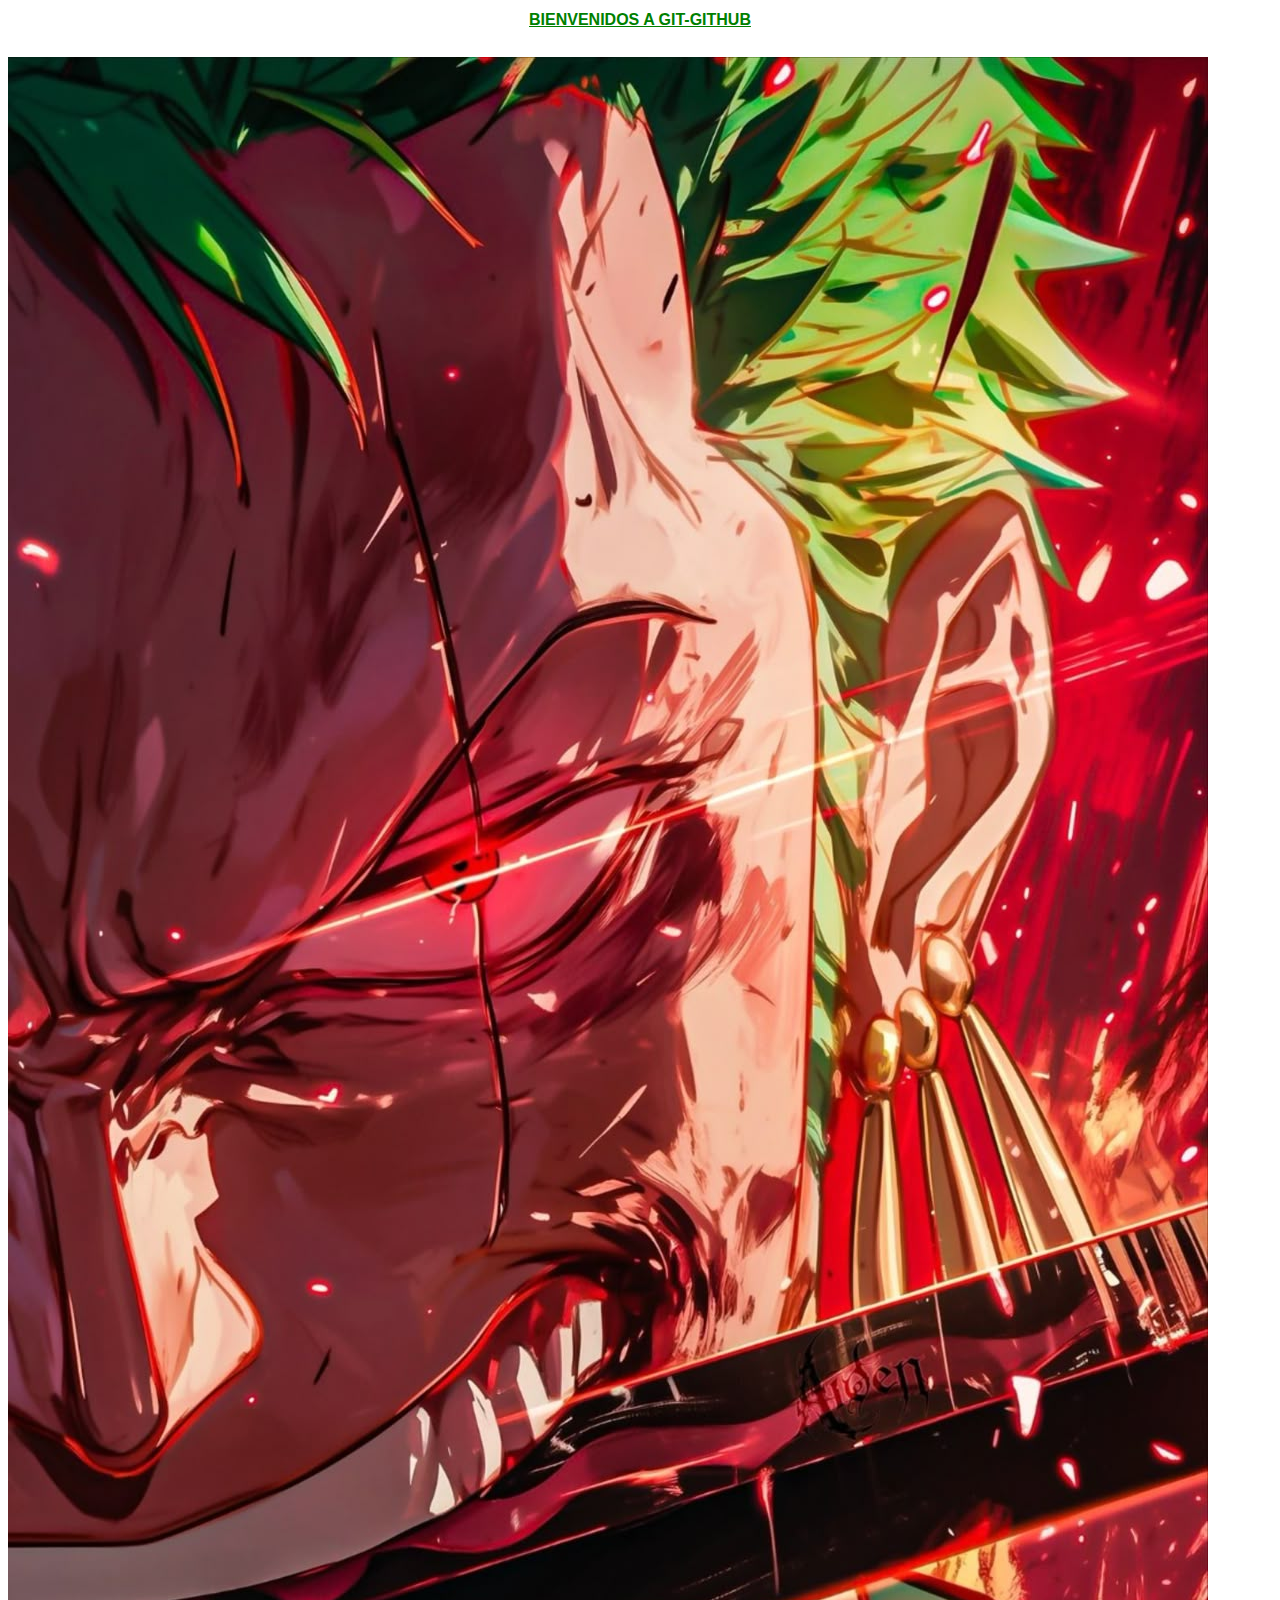
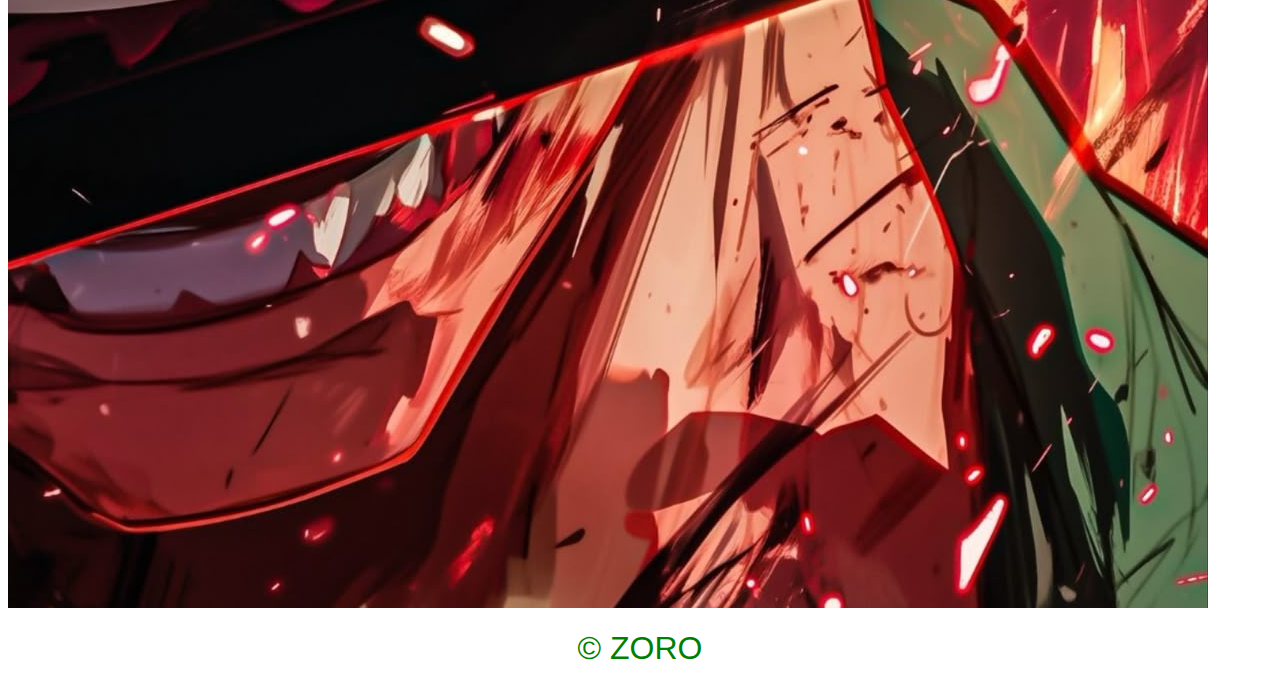
<file: index.html>
<!DOCTYPE html>
<html lang="en">
<head>
    <meta charset="UTF-8">
    <meta name="viewport" content="width=device-width, initial-scale=1.0">
    <title>git-github</title>
    <style>
        h1{
            font-family: Verdana, Geneva, Tahoma, sans-serif;
            font-size: 1em;
            text-decoration: underline;
            color: green;
            text-transform: capitalize;
            text-align: center;
        }
        imag{
            width: 50%;
        }
        footer{
            font-family: 'Lucida Sans', 'Lucida Sans Regular', 'Lucida Grande', 'Lucida Sans Unicode', Geneva, Verdana, sans-serif;
            font-size: 2em;
            color: green;
            text-align: center;        
        }
    </style>
</head>
<body>
    <h1>BIENVENIDOS A GIT-GITHUB</h1>
    <br>
    <img src="IMAGENES/Imag1.jpg">
    <br>
    <br>
    <footer>
        &copy; ZORO
    </footer>
</body>
</html>
</file>
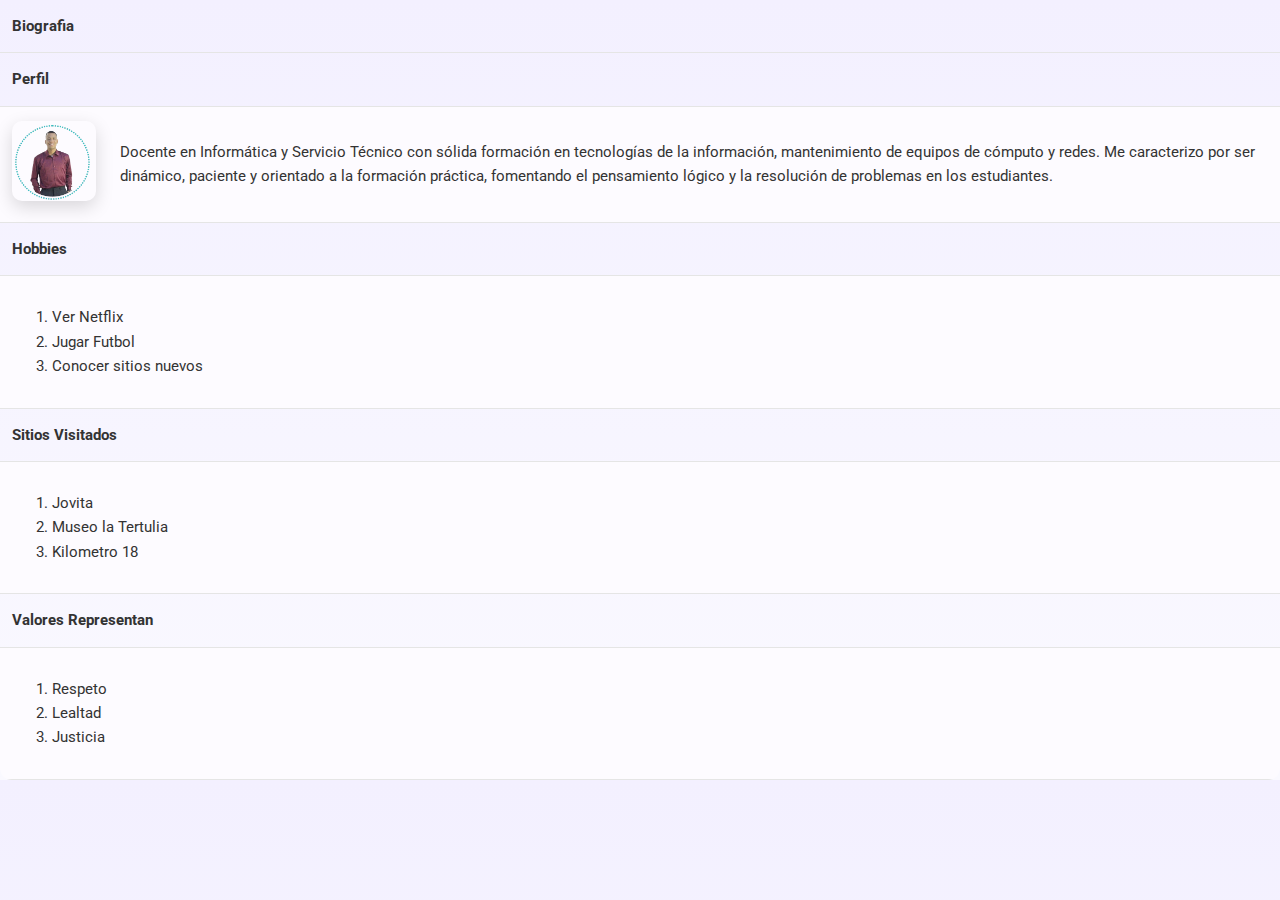
<file: BIBLIOGRAFÍA .html>
<!DOCTYPE html>
<html lang="spa">
<head>
    <meta charset="UTF-8">
    <meta name="viewport" content="width=device-width, initial-scale=1.0">
    <title>Biografia</title>
    <style>
        /* --------------------------
   TIPOGRAFÍAS (Google Fonts)
   -------------------------- */
@import url('https://fonts.googleapis.com/css2?family=Poppins:wght@400;600;700&family=Roboto:wght@300;400;500&display=swap');

/* --------------------------
   PALETA DE COLORES
   -------------------------- */
:root{
  --bg-1: #f3f0ff;
  --bg-2: #faf9ff;
  --primary-1: #7b2cbf;   /* púrpura fuerte */
  --primary-2: #ff4d6d;   /* rosa acento */
  --neutral-1: #333333;
  --neutral-2: #555555;
  --table-odd: #fdfbff;
  --table-even: #f4f0ff;
  --highlight: #ffe6f0;
}
/* --------------------------
   ESTILOS GLOBALES
   -------------------------- */
* { box-sizing: border-box; }
body{
  font-family: "Roboto", Arial, sans-serif;
  margin: 0;
  padding: 0;
  background: linear-gradient(180deg, var(--bg-1), var(--bg-2));
  color: var(--neutral-1);
  line-height: 1.6;
}

/* --------------------------
   HEADER
   -------------------------- */
header{
  padding: 40px 20px;
  background: linear-gradient(90deg, var(--primary-1), var(--primary-2));
  text-align: center;
  box-shadow: 0 4px 15px rgba(0,0,0,0.15);
}
header h1{
  margin: 0;
  font-family: "Poppins", sans-serif;
  font-weight: 700;
  font-size: 2.2rem;
  color: #fff;
  letter-spacing: 1px;
}
header p{
  margin-top: 10px;
  color: #f9f9f9;
  font-size: 1rem;
}

/* --------------------------
   CONTENEDOR PRINCIPAL
   -------------------------- */
main{
  max-width: 1100px;
  margin: 40px auto;
  padding: 30px;
  background: #fff;
  border-radius: 14px;
  box-shadow: 0 8px 25px rgba(0,0,0,0.1);
}

/* --------------------------
   TABLAS
   -------------------------- */
.table-wrapper{
  overflow-x: auto;
  border-radius: 12px;
}

table{
  width: 100%;
  border-collapse: collapse;
  font-size: 0.95rem;
  border-radius: 12px;
  overflow: hidden;
}

thead th{
  background: var(--primary-1);
  color: #fff;
  padding: 14px;
  text-align: center;
  font-family: "Poppins", sans-serif;
  font-weight: 600;
  font-size: 1rem;
}

th, td{
  padding: 14px 12px;
  text-align: left;
  border-bottom: 1px solid #e5e5e5;
}

tbody tr:nth-child(odd) td{ background: var(--table-odd); }
tbody tr:nth-child(even) td{ background: var(--table-even); }



/* --------------------------
   IMÁGENES EN TABLA
   -------------------------- */
td img{
  max-height: 80px;
  width: auto;
  border-radius: 10px;
  box-shadow: 0 6px 18px rgba(0,0,0,0.15);
  transition: transform 0.25s;
}
td img:hover{
  transform: scale(1.08);
}

/* --------------------------
   ENCABEZADOS SECUNDARIOS
   -------------------------- */
h2{
  font-family: "Poppins", sans-serif;
  font-size: 1.6rem;
  color: var(--primary-2);
  text-align: center;
  margin-bottom: 20px;
}

/* --------------------------
   RESPONSIVE
   -------------------------- */
@media (max-width: 900px){
  header h1{ font-size: 1.8rem; }
  main{ margin: 20px; padding: 20px; }
  th, td{ font-size: 0.9rem; padding: 10px; }
}
/*------------------------------------------
    PARRAFO
  ---------------------------------------*/
  p{
    margin-top: 10px;
  color: black;      /* tono claro del púrpura */
  font-family: "Roboto", sans-serif;
  font-weight: 400;
  font-size: 1rem;
  letter-spacing: 0.3px;

  }
    </style>
    <link rel="stylesheet" type="text/css" href="style.css">
</head>
<body>  
        <div align="center">
            <table>
                <tr>
                <th colspan="4">Biografia</th>
                </tr>
                <tr>
                <th colspan="4">Perfil</th>
                </tr>
                    <td><img src="IMAGENES/Foto_Perfil-removebg-preview.png"width="200%"></td>
                    <td> Docente en Informática y Servicio Técnico
                                            con sólida formación en tecnologías de la
                                            información, mantenimiento de equipos de
                                            cómputo y redes. Me caracterizo por ser
                                            dinámico, paciente y orientado a la
                                            formación 
                                            práctica, 
                                            fomentando el
                                            pensamiento lógico y la resolución de
                                            problemas en los estudiantes.</td>
                <tr>
                    <th colspan="4">Hobbies</th>
                </tr>
                <tr>
                    <td colspan="2">
                        <ol>
                        <li>Ver Netflix</li>
                        <li>Jugar Futbol</li>
                        <li>Conocer sitios nuevos</li>
                        </ol>
                    </td>
                </tr>
                 <tr>
                    <th colspan="4">Sitios Visitados</th>
                </tr>
                <tr>
                    <td colspan="2">
                        <ol>
                        <li>Jovita</li>
                        <li>Museo la Tertulia</li>
                        <li>Kilometro 18</li>
                        </ol>
                    </td>
                </tr>
                 <tr>
                    <th colspan="4">Valores Representan</th>
                </tr>
                <tr>
                    <td colspan="2">
                        <ol>
                        <li>Respeto</li>
                        <li>Lealtad</li>
                        <li>Justicia</li>
                        </ol>
                    </td>
                </tr>
</body>
</html>
</file>
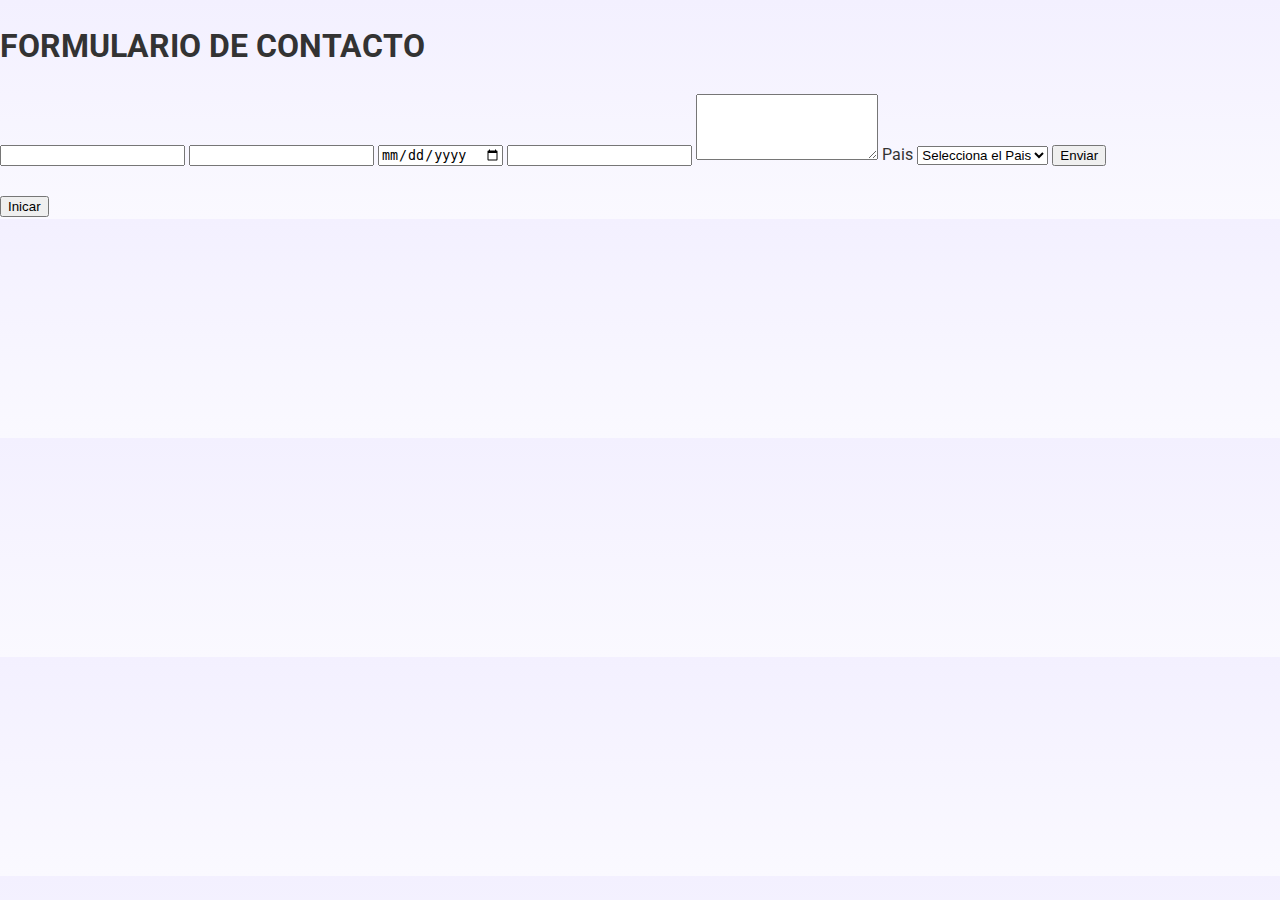
<file: Formulario.html>
<!DOCTYPE html>
<html lang="en">
<head>
    <meta charset="UTF-8">
    <meta name="viewport" content="width=device-width, initial-scale=1.0">
    <title>Formulario</title>
    <style>
        /* --------------------------
   TIPOGRAFÍAS (Google Fonts)
   -------------------------- */
@import url('https://fonts.googleapis.com/css2?family=Poppins:wght@400;600;700&family=Roboto:wght@300;400;500&display=swap');

/* --------------------------
   PALETA DE COLORES
   -------------------------- */
:root{
  --bg-1: #f3f0ff;
  --bg-2: #faf9ff;
  --primary-1: #7b2cbf;   /* púrpura fuerte */
  --primary-2: #ff4d6d;   /* rosa acento */
  --neutral-1: #333333;
  --neutral-2: #555555;
  --table-odd: #fdfbff;
  --table-even: #f4f0ff;
  --highlight: #ffe6f0;
}
/* --------------------------
   ESTILOS GLOBALES
   -------------------------- */
* { box-sizing: border-box; }
body{
  font-family: "Roboto", Arial, sans-serif;
  margin: 0;
  padding: 0;
  background: linear-gradient(180deg, var(--bg-1), var(--bg-2));
  color: var(--neutral-1);
  line-height: 1.6;
}

/* --------------------------
   HEADER
   -------------------------- */
header{
  padding: 40px 20px;
  background: linear-gradient(90deg, var(--primary-1), var(--primary-2));
  text-align: center;
  box-shadow: 0 4px 15px rgba(0,0,0,0.15);
}
header h1{
  margin: 0;
  font-family: "Poppins", sans-serif;
  font-weight: 700;
  font-size: 2.2rem;
  color: #fff;
  letter-spacing: 1px;
}
header p{
  margin-top: 10px;
  color: #f9f9f9;
  font-size: 1rem;
}

/* --------------------------
   CONTENEDOR PRINCIPAL
   -------------------------- */
main{
  max-width: 1100px;
  margin: 40px auto;
  padding: 30px;
  background: #fff;
  border-radius: 14px;
  box-shadow: 0 8px 25px rgba(0,0,0,0.1);
}

/* --------------------------
   TABLAS
   -------------------------- */
.table-wrapper{
  overflow-x: auto;
  border-radius: 12px;
}

table{
  width: 100%;
  border-collapse: collapse;
  font-size: 0.95rem;
  border-radius: 12px;
  overflow: hidden;
}

thead th{
  background: var(--primary-1);
  color: #fff;
  padding: 14px;
  text-align: center;
  font-family: "Poppins", sans-serif;
  font-weight: 600;
  font-size: 1rem;
}

th, td{
  padding: 14px 12px;
  text-align: left;
  border-bottom: 1px solid #e5e5e5;
}

tbody tr:nth-child(odd) td{ background: var(--table-odd); }
tbody tr:nth-child(even) td{ background: var(--table-even); }



/* --------------------------
   IMÁGENES EN TABLA
   -------------------------- */
td img{
  max-height: 80px;
  width: auto;
  border-radius: 10px;
  box-shadow: 0 6px 18px rgba(0,0,0,0.15);
  transition: transform 0.25s;
}
td img:hover{
  transform: scale(1.08);
}

/* --------------------------
   ENCABEZADOS SECUNDARIOS
   -------------------------- */
h2{
  font-family: "Poppins", sans-serif;
  font-size: 1.6rem;
  color: var(--primary-2);
  text-align: center;
  margin-bottom: 20px;
}

/* --------------------------
   RESPONSIVE
   -------------------------- */
@media (max-width: 900px){
  header h1{ font-size: 1.8rem; }
  main{ margin: 20px; padding: 20px; }
  th, td{ font-size: 0.9rem; padding: 10px; }
}
/*------------------------------------------
    PARRAFO
  ---------------------------------------*/
  p{
    margin-top: 10px;
  color: black;      /* tono claro del púrpura */
  font-family: "Roboto", sans-serif;
  font-weight: 400;
  font-size: 1rem;
  letter-spacing: 0.3px;

  }
    </style>
</head>
<body>
    <di class="cotainer">
        <h1>FORMULARIO DE  CONTACTO</h1>
        <form id="Formulario" action="#" method="post">
            <label for="Nombre"></label>
            <input type="text" id="Nombre" Name="Nombre" requerid></label>
            <label for="Email"></label>
            <input type="email" id="email" Name="email" requerid></label>
            <label for="Fecha"></label>
            <input type="date" id="Fecha_Nacimiento" Name="Fecha_Nacimiento" requerid></label>
            <label for="Telefono"></label>
            <input type="tel" id="Telefono" Name="Telefono" pattern="[0-9]{10}"></label>
            <textarea id="Mensaje" name="mensaje" rows="4" required></textarea>
            <label for="pais">Pais</label>
            <select id="pais" name="pais" required>
                <option value=" " disable selected> Selecciona el Pais</option>
                <option value="es">España</option>
                <option value="co">Colombia</option>
                <option value="mx">Mexico</option>
                <option value="ar">Argentina</option>
            </select>
            <input type="submit" value="Enviar">
            <br>
            <br>
            <button type="reset">Inicar</button>
        </form>
    </di>
</body>
</html>
</file>
<file: style.css>
/* --------------------------
   TIPOGRAFÍAS (Google Fonts)
   -------------------------- */
@import url('https://fonts.googleapis.com/css2?family=Poppins:wght@400;600;700&family=Roboto:wght@300;400;500&display=swap');

/* --------------------------
   PALETA DE COLORES
   -------------------------- */
:root{
  --bg-1: #f3f0ff;
  --bg-2: #faf9ff;
  --primary-1: #7b2cbf;   /* púrpura fuerte */
  --primary-2: #ff4d6d;   /* rosa acento */
  --neutral-1: #333333;
  --neutral-2: #555555;
  --table-odd: #fdfbff;
  --table-even: #f4f0ff;
  --highlight: #ffe6f0;
}
/* --------------------------
   ESTILOS GLOBALES
   -------------------------- */
* { box-sizing: border-box; }
body{
  font-family: "Roboto", Arial, sans-serif;
  margin: 0;
  padding: 0;
  background: linear-gradient(180deg, var(--bg-1), var(--bg-2));
  color: var(--neutral-1);
  line-height: 1.6;
}

/* --------------------------
   HEADER
   -------------------------- */
header{
  padding: 40px 20px;
  background: linear-gradient(90deg, var(--primary-1), var(--primary-2));
  text-align: center;
  box-shadow: 0 4px 15px rgba(0,0,0,0.15);
}
header h1{
  margin: 0;
  font-family: "Poppins", sans-serif;
  font-weight: 700;
  font-size: 2.2rem;
  color: #fff;
  letter-spacing: 1px;
}
header p{
  margin-top: 10px;
  color: #f9f9f9;
  font-size: 1rem;
}

/* --------------------------
   CONTENEDOR PRINCIPAL
   -------------------------- */
main{
  max-width: 1100px;
  margin: 40px auto;
  padding: 30px;
  background: #fff;
  border-radius: 14px;
  box-shadow: 0 8px 25px rgba(0,0,0,0.1);
}

/* --------------------------
   TABLAS
   -------------------------- */
.table-wrapper{
  overflow-x: auto;
  border-radius: 12px;
}

table{
  width: 100%;
  border-collapse: collapse;
  font-size: 0.95rem;
  border-radius: 12px;
  overflow: hidden;
}

thead th{
  background: var(--primary-1);
  color: #fff;
  padding: 14px;
  text-align: center;
  font-family: "Poppins", sans-serif;
  font-weight: 600;
  font-size: 1rem;
}

th, td{
  padding: 14px 12px;
  text-align: left;
  border-bottom: 1px solid #e5e5e5;
}

tbody tr:nth-child(odd) td{ background: var(--table-odd); }
tbody tr:nth-child(even) td{ background: var(--table-even); }



/* --------------------------
   IMÁGENES EN TABLA
   -------------------------- */
td img{
  max-height: 80px;
  width: auto;
  border-radius: 10px;
  box-shadow: 0 6px 18px rgba(0,0,0,0.15);
  transition: transform 0.25s;
}
td img:hover{
  transform: scale(1.08);
}

/* --------------------------
   ENCABEZADOS SECUNDARIOS
   -------------------------- */
h2{
  font-family: "Poppins", sans-serif;
  font-size: 1.6rem;
  color: var(--primary-2);
  text-align: center;
  margin-bottom: 20px;
}

/* --------------------------
   RESPONSIVE
   -------------------------- */
@media (max-width: 900px){
  header h1{ font-size: 1.8rem; }
  main{ margin: 20px; padding: 20px; }
  th, td{ font-size: 0.9rem; padding: 10px; }
}
/*------------------------------------------
    PARRAFO
  ---------------------------------------*/
  p{
    margin-top: 10px;
  color: black;      /* tono claro del púrpura */
  font-family: "Roboto", sans-serif;
  font-weight: 400;
  font-size: 1rem;
  letter-spacing: 0.3px;

  }
</file>
